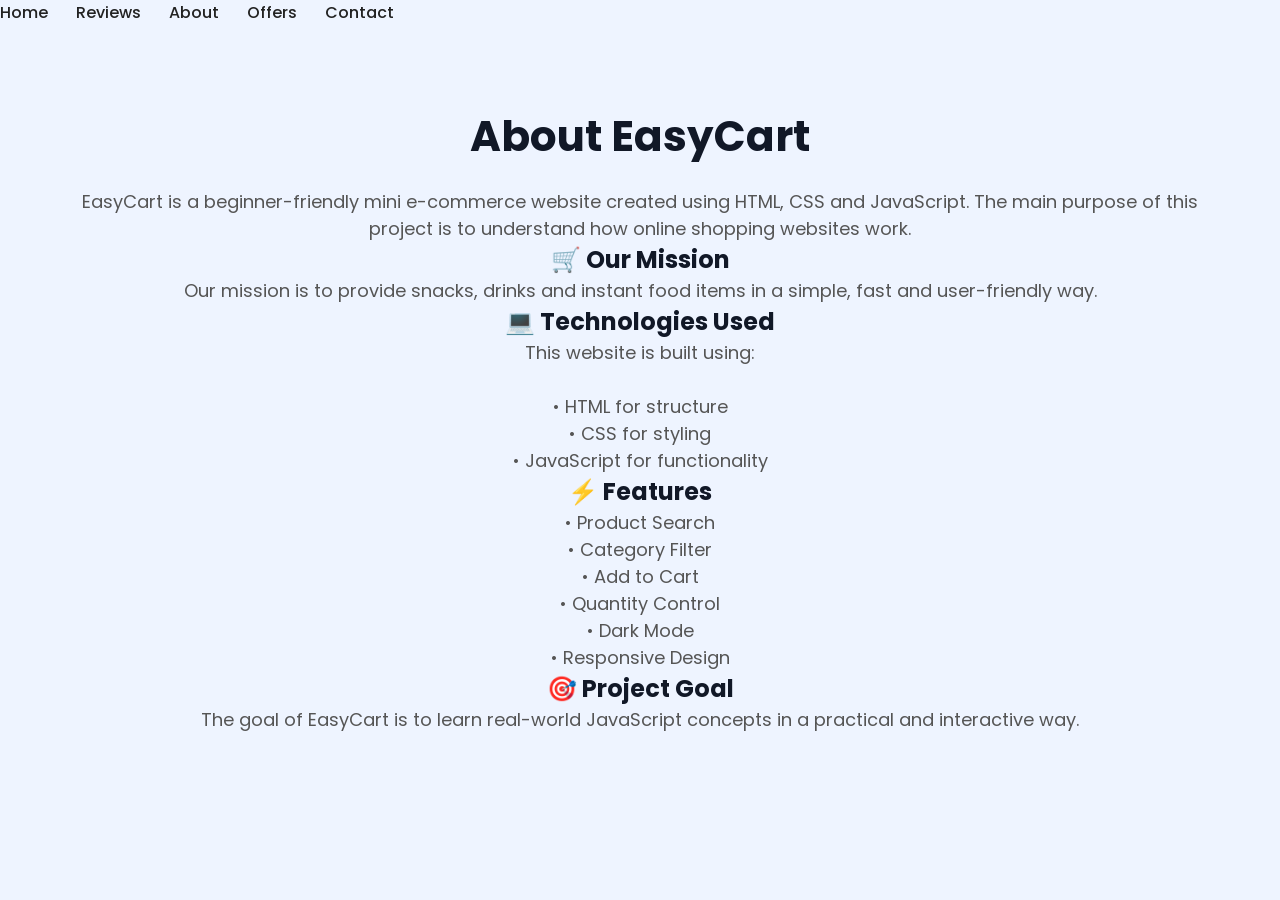
<file: about.html>
<!DOCTYPE html>
<html>

<head>

    <title>About</title>

    <link rel="stylesheet" href="style.css">

</head>

<body>

    <div class="nav-tabs">

        <a href="index.html">Home</a>

        <a href="reviews.html">Reviews</a>

        <a href="about.html">About</a>

        <a href="offers.html">Offers</a>

        <a href="contact.html">Contact</a>

    </div>

    <section class="page">

    <h1>
        About EasyCart
    </h1>

    <p class="about-text">

        EasyCart is a beginner-friendly
        mini e-commerce website created
        using HTML, CSS and JavaScript.

        The main purpose of this project
        is to understand how online
        shopping websites work.

    </p>

    <div class="about-container">

        <!-- card 1 -->

        <div class="about-card">

            <h2>
                🛒 Our Mission
            </h2>

            <p>

                Our mission is to provide
                snacks, drinks and instant
                food items in a simple,
                fast and user-friendly way.

            </p>

        </div>

        <!-- card 2 -->

        <div class="about-card">

            <h2>
                💻 Technologies Used
            </h2>

            <p>

                This website is built using:

                <br><br>

                • HTML for structure <br>
                • CSS for styling <br>
                • JavaScript for functionality

            </p>

        </div>

        <!-- card 3 -->

        <div class="about-card">

            <h2>
                ⚡ Features
            </h2>

            <p>

                • Product Search <br>
                • Category Filter <br>
                • Add to Cart <br>
                • Quantity Control <br>
                • Dark Mode <br>
                • Responsive Design

            </p>

        </div>

        <!-- card 4 -->

        <div class="about-card">

            <h2>
                🎯 Project Goal
            </h2>

            <p>

                The goal of EasyCart is to
                learn real-world JavaScript
                concepts in a practical and
                interactive way.

            </p>

        </div>

    </div>

</section>

</body>

</html>
</file>
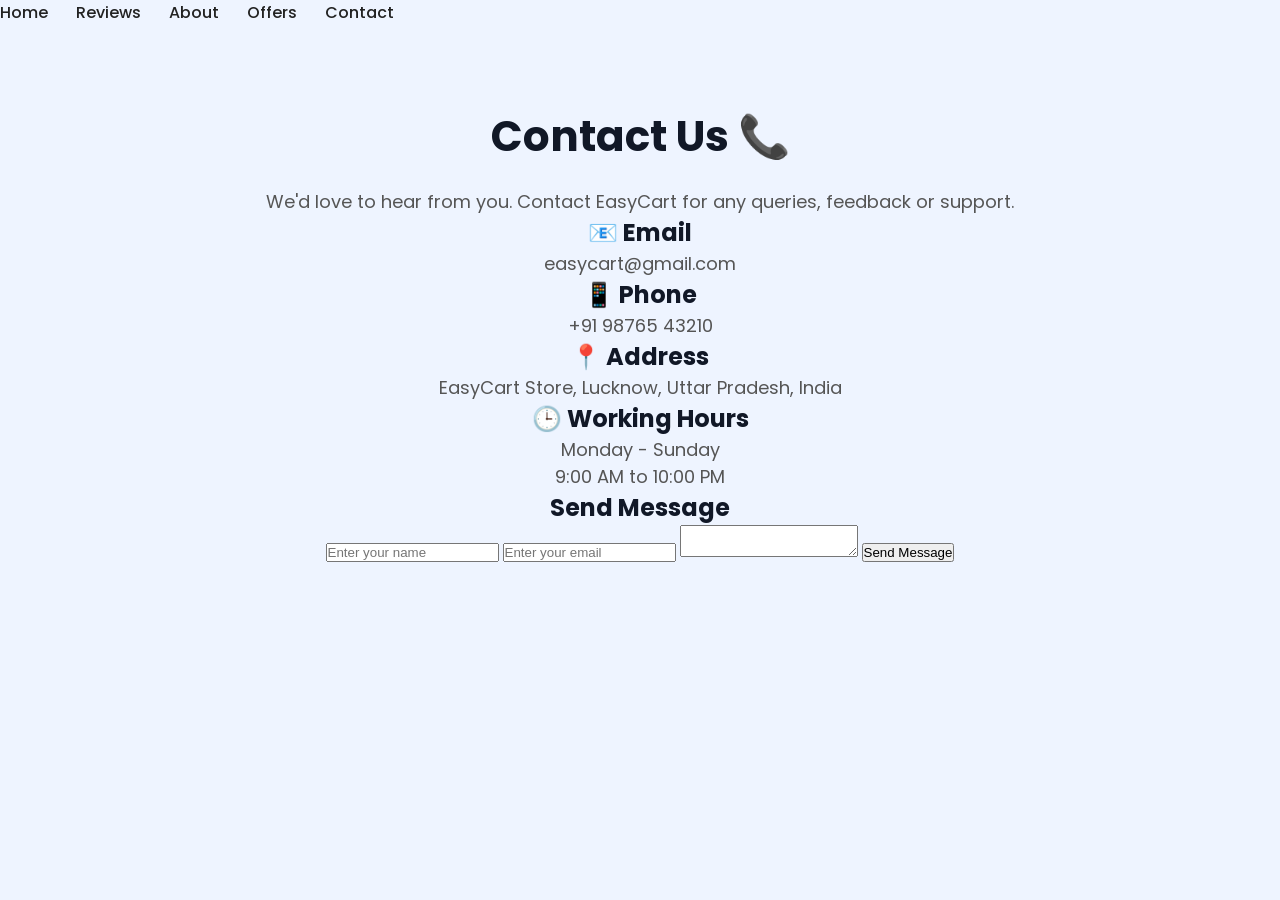
<file: contact.html>
<!DOCTYPE html>
<html>

<head>

    <title>Contact</title>

    <link rel="stylesheet" href="style.css">

</head>

<body>

    <div class="nav-tabs">

        <a href="index.html">Home</a>

        <a href="reviews.html">Reviews</a>

        <a href="about.html">About</a>

        <a href="offers.html">Offers</a>

        <a href="contact.html">Contact</a>

    </div>

   <section class="page">

    <h1>
        Contact Us 📞
    </h1>

    <p class="contact-text">

        We'd love to hear from you.
        Contact EasyCart for any queries,
        feedback or support.

    </p>

    <div class="contact-container">

        <!-- contact info -->

        <div class="contact-card">

            <h2>
                📧 Email
            </h2>

            <p>
                easycart@gmail.com
            </p>

        </div>

        <div class="contact-card">

            <h2>
                📱 Phone
            </h2>

            <p>
                +91 98765 43210
            </p>

        </div>

        <div class="contact-card">

            <h2>
                📍 Address
            </h2>

            <p>

                EasyCart Store,
                Lucknow, Uttar Pradesh,
                India

            </p>

        </div>

        <div class="contact-card">

            <h2>
                🕒 Working Hours
            </h2>

            <p>

                Monday - Sunday <br>

                9:00 AM to 10:00 PM

            </p>

        </div>

    </div>

    <!-- contact form -->

    <div class="contact-form">

        <h2>
            Send Message
        </h2>

        <input
        type="text"
        placeholder="Enter your name">

        <input
        type="email"
        placeholder="Enter your email">

        <textarea
        placeholder="Enter your message">
        </textarea>

        <button>

            Send Message

        </button>

    </div>

</section>

</body>

</html>
</file>
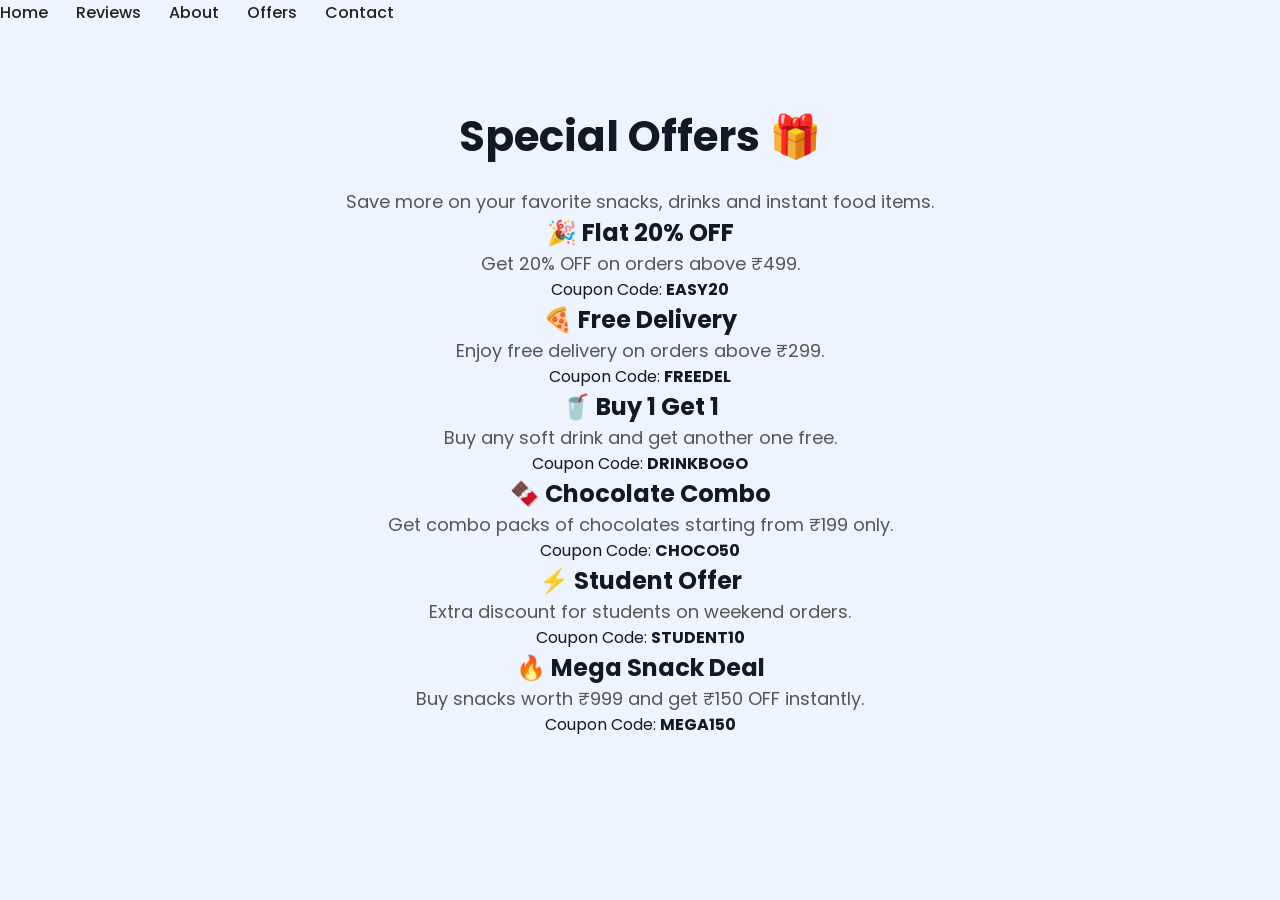
<file: offers.html>
<!DOCTYPE html>
<html>

<head>

    <title>Offers</title>

    <link rel="stylesheet" href="style.css">

</head>

<body>

    <div class="nav-tabs">

        <a href="index.html">Home</a>

        <a href="reviews.html">Reviews</a>

        <a href="about.html">About</a>

        <a href="offers.html">Offers</a>

        <a href="contact.html">Contact</a>

    </div>

   <section class="page">

    <h1>
        Special Offers 🎁
    </h1>

    <p class="offer-text">

        Save more on your favorite snacks,
        drinks and instant food items.

    </p>

    <div class="offer-container">

        <!-- offer 1 -->

        <div class="offer-card">

            <h2>
                🎉 Flat 20% OFF
            </h2>

            <p>

                Get 20% OFF on orders
                above ₹499.

            </p>

            <div class="coupon">

                Coupon Code:
                <strong>
                    EASY20
                </strong>

            </div>

        </div>

        <!-- offer 2 -->

        <div class="offer-card">

            <h2>
                🍕 Free Delivery
            </h2>

            <p>

                Enjoy free delivery on
                orders above ₹299.

            </p>

            <div class="coupon">

                Coupon Code:
                <strong>
                    FREEDEL
                </strong>

            </div>

        </div>

        <!-- offer 3 -->

        <div class="offer-card">

            <h2>
                🥤 Buy 1 Get 1
            </h2>

            <p>

                Buy any soft drink and
                get another one free.

            </p>

            <div class="coupon">

                Coupon Code:
                <strong>
                    DRINKBOGO
                </strong>

            </div>

        </div>

        <!-- offer 4 -->

        <div class="offer-card">

            <h2>
                🍫 Chocolate Combo
            </h2>

            <p>

                Get combo packs of chocolates
                starting from ₹199 only.

            </p>

            <div class="coupon">

                Coupon Code:
                <strong>
                    CHOCO50
                </strong>

            </div>

        </div>

        <!-- offer 5 -->

        <div class="offer-card">

            <h2>
                ⚡ Student Offer
            </h2>

            <p>

                Extra discount for students
                on weekend orders.

            </p>

            <div class="coupon">

                Coupon Code:
                <strong>
                    STUDENT10
                </strong>

            </div>

        </div>

        <!-- offer 6 -->

        <div class="offer-card">

            <h2>
                🔥 Mega Snack Deal
            </h2>

            <p>

                Buy snacks worth ₹999
                and get ₹150 OFF instantly.

            </p>

            <div class="coupon">

                Coupon Code:
                <strong>
                    MEGA150
                </strong>

            </div>

        </div>

    </div>

</section>

</body>

</html>
</file>
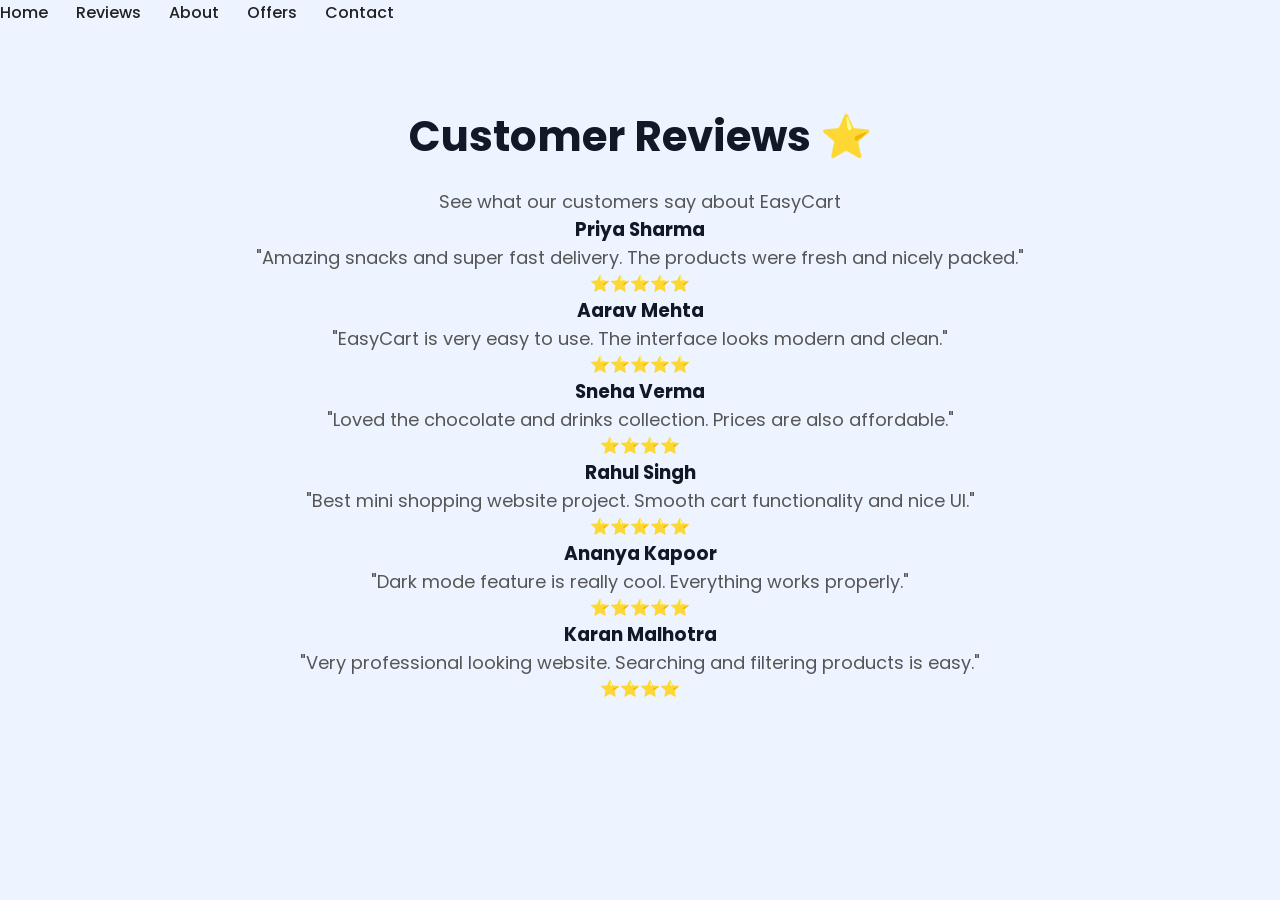
<file: reviews.html>
<!DOCTYPE html>
<html>

<head>

    <title>Reviews</title>

    <link rel="stylesheet" href="style.css">

</head>

<body>

    <div class="nav-tabs">

        <a href="index.html">Home</a>

        <a href="reviews.html">Reviews</a>

        <a href="about.html">About</a>

        <a href="offers.html">Offers</a>

        <a href="contact.html">Contact</a>

    </div>

   <section class="page">

    <h1>
        Customer Reviews ⭐
    </h1>

    <p class="review-text">
        See what our customers say about EasyCart
    </p>

    <div class="review-container">

        <!-- review 1 -->

        <div class="review-card">

            <h3>
                Priya Sharma
            </h3>

            <p>
                "Amazing snacks and super fast delivery.
                The products were fresh and nicely packed."
            </p>

            <span>
                ⭐⭐⭐⭐⭐
            </span>

        </div>

        <!-- review 2 -->

        <div class="review-card">

            <h3>
                Aarav Mehta
            </h3>

            <p>
                "EasyCart is very easy to use.
                The interface looks modern and clean."
            </p>

            <span>
                ⭐⭐⭐⭐⭐
            </span>

        </div>

        <!-- review 3 -->

        <div class="review-card">

            <h3>
                Sneha Verma
            </h3>

            <p>
                "Loved the chocolate and drinks collection.
                Prices are also affordable."
            </p>

            <span>
                ⭐⭐⭐⭐
            </span>

        </div>

        <!-- review 4 -->

        <div class="review-card">

            <h3>
                Rahul Singh
            </h3>

            <p>
                "Best mini shopping website project.
                Smooth cart functionality and nice UI."
            </p>

            <span>
                ⭐⭐⭐⭐⭐
            </span>

        </div>

        <!-- review 5 -->

        <div class="review-card">

            <h3>
                Ananya Kapoor
            </h3>

            <p>
                "Dark mode feature is really cool.
                Everything works properly."
            </p>

            <span>
                ⭐⭐⭐⭐⭐
            </span>

        </div>

        <!-- review 6 -->

        <div class="review-card">

            <h3>
                Karan Malhotra
            </h3>

            <p>
                "Very professional looking website.
                Searching and filtering products is easy."
            </p>

            <span>
                ⭐⭐⭐⭐
            </span>

        </div>

    </div>

</section>

</body>

</html>
</file>
<file: style.css>
/* =========================
   GOOGLE FONT
========================= */

@import url('https://fonts.googleapis.com/css2?family=Poppins:wght@300;400;500;600;700&display=swap');

/* =========================
   RESET
========================= */

*{
    margin:0;
    padding:0;
    box-sizing:border-box;
}

body{

    font-family:'Poppins',sans-serif;

    background:#eef4ff;

    color:#111827;
}

/* =========================
   NAVBAR
========================= */

.navbar{
    

    display:flex;

    justify-content:space-between;

    align-items:center;

    padding:20px 50px;

    background:white;

    box-shadow:0 2px 10px rgba(0,0,0,0.05);

    position:sticky;

    top:0;

    z-index:100;
}

.logo{

    font-size:30px;

    font-weight:700;

    color:#2563eb;
}

.nav-right{

    display:flex;

    align-items:center;

    gap:15px;
}

/* search */

.navbar input{

    padding:12px 15px;

    border:1px solid #dbe4ff;

    border-radius:10px;

    outline:none;

    width:230px;

    font-size:14px;
}
.page{

    padding:80px;

    text-align:center;
}

.page h1{

    font-size:42px;

    margin-bottom:20px;
}

.page p{

    font-size:18px;

    color:#555;
}
/* =========================
   NAVBAR TABS
========================= */

.nav-tabs{

    display:flex;

    gap:28px;

    align-items:center;
}

.nav-tabs a{

    text-decoration:none;

    color:#222;

    font-size:16px;

    font-weight:500;

    transition:0.3s;

    position:relative;
}

/* hover effect */

.nav-tabs a::after{

    content:"";

    position:absolute;

    left:0;
    bottom:-5px;

    width:0%;
    height:2px;

    background:#2563eb;

    transition:0.3s;
}

.nav-tabs a:hover{

    color:#2563eb;
}

.nav-tabs a:hover::after{

    width:100%;
}
/* =========================
   TOP BUTTONS
========================= */

.top-buttons{

    display:flex;

    gap:12px;
}

/* cart */

.cart-btn{

    border:none;

    background:#2563eb;

    color:white;

    padding:12px 18px;

    border-radius:10px;

    font-size:15px;

    font-weight:600;

    cursor:pointer;

    display:flex;

    align-items:center;

    gap:8px;
}

.cart-btn span{

    background:white;

    color:#2563eb;

    width:24px;

    height:24px;

    border-radius:50%;

    display:flex;

    justify-content:center;

    align-items:center;

    font-size:13px;
}

/* theme button */

.theme-btn{

    border:none;

    background:#111827;

    color:white;

    padding:12px 16px;

    border-radius:10px;

    cursor:pointer;

    font-size:15px;
}

/* =========================
   HERO
========================= */

.hero{

    width:90%;

    height:420px;

    margin:40px auto;

    border-radius:24px;

    overflow:hidden;

    display:flex;

    align-items:center;

    padding:60px;

    background:
    linear-gradient(
        rgba(17,24,39,0.55),
        rgba(17,24,39,0.55)
    ),

    url("https://images.unsplash.com/photo-1499636136210-6f4ee915583e?q=80&w=1400&auto=format&fit=crop");

    background-size:cover;

    background-position:center;

    box-shadow:
    0 10px 30px rgba(0,0,0,0.12);
}

/* hero content */

.hero-content{

    max-width:550px;

    color:white;
}

.hero-content h1{

    font-size:60px;

    line-height:1.1;

    margin-bottom:20px;
}

.hero-content p{

    font-size:18px;

    line-height:1.7;

    margin-bottom:30px;

    color:#e5e7eb;
}

/* hero button */

.shop-btn{

    border:none;

    background:#2563eb;

    color:white;

    padding:14px 28px;

    border-radius:10px;

    font-size:15px;

    font-weight:600;

    cursor:pointer;
}

.shop-btn:hover{

    background:#1d4ed8;
}

/* =========================
   CATEGORY
========================= */

.category-section{

    width:90%;

    margin:auto;
}

.category-section select{

    padding:12px 15px;

    border:1px solid #dbe4ff;

    border-radius:10px;

    background:white;

    font-size:14px;

    outline:none;
}

/* =========================
   PRODUCTS
========================= */

.products{

    width:90%;

    margin:50px auto;
}

.product-heading{

    font-size:34px;

    margin-bottom:10px;
}

.product-text{

    color:#6b7280;

    margin-bottom:30px;
}

/* grid */

.product-grid{

    display:grid;

    grid-template-columns:
    repeat(auto-fit,minmax(250px,1fr));

    gap:25px;
}

/* card */

.card{

    background:white;

    padding:18px;

    border-radius:16px;

    border:1px solid #dbe4ff;

    transition:0.3s;
}

.card:hover{

    transform:translateY(-5px);

    box-shadow:0 8px 25px rgba(0,0,0,0.08);
}

.card img{

    width:100%;

    height:220px;

    object-fit:cover;

    border-radius:14px;

    margin-bottom:15px;
}

.card h3{

    font-size:22px;

    margin-bottom:8px;
}

.card p{

    color:#4b5563;

    margin-bottom:12px;
}

/* card button */

.card button{

    width:100%;

    border:none;

    background:#2563eb;

    color:white;

    padding:12px;

    border-radius:10px;

    font-size:14px;

    font-weight:600;

    cursor:pointer;
}

.card button:hover{

    background:#1d4ed8;
}

/* =========================
   CART SECTION
========================= */

.cart-section{

    width:90%;

    margin:50px auto;

    background:white;

    padding:30px;

    border-radius:20px;

    border:1px solid #272b38;
}

.cart-section h2{

    margin-bottom:25px;
}

/* cart item */

.cart-item{

    display:flex;

    justify-content:space-between;

    align-items:center;

    background:#abc4f7;

    padding:18px;

    border-radius:14px;

    margin-bottom:15px;
}

/* cart buttons */

.cart-item button{

    border:none;

    background:#2563eb;

    color:rgb(255, 255, 255);

    padding:8px 12px;

    border-radius:8px;

    margin-left:5px;

    cursor:pointer;
}

/* total */

.total{

    display:flex;

    justify-content:space-between;

    margin-top:20px;

    font-size:28px;

    font-weight:700;
}

/* checkout */

.checkout-btn{

    width:100%;

    margin-top:20px;

    border:none;

    background:#111827;

    color:rgb(255, 255, 255);

    padding:15px;

    border-radius:10px;

    font-size:16px;

    font-weight:600;

    cursor:pointer;
}

/* =========================
   FOOTER
========================= */

footer{

    text-align:center;

    padding:25px;

    color:#6b7280;
}

/* =========================
   DARK MODE
========================= */

.dark{

    background:#111827;

    color:white;
}

.dark .navbar,
.dark .card,
.dark .cart-section,
.dark .category-section select{

    background:#1f2937;

    color:white;

    border-color:#374151;
}

.dark .product-text,
.dark footer,
.dark .card p{

    color:#d1d5db;
}

/* =========================
   MOBILE
========================= */

@media(max-width:900px){

    .hero{

        height:auto;

        padding:50px 30px;
    }

    .hero-content h1{

        font-size:42px;
    }

    .navbar{

        flex-direction:column;

        gap:15px;

        padding:20px;
    }

    .nav-right{

        flex-direction:column;

        width:100%;
    }

    .navbar input{

        width:100%;
    }
}
</file>
